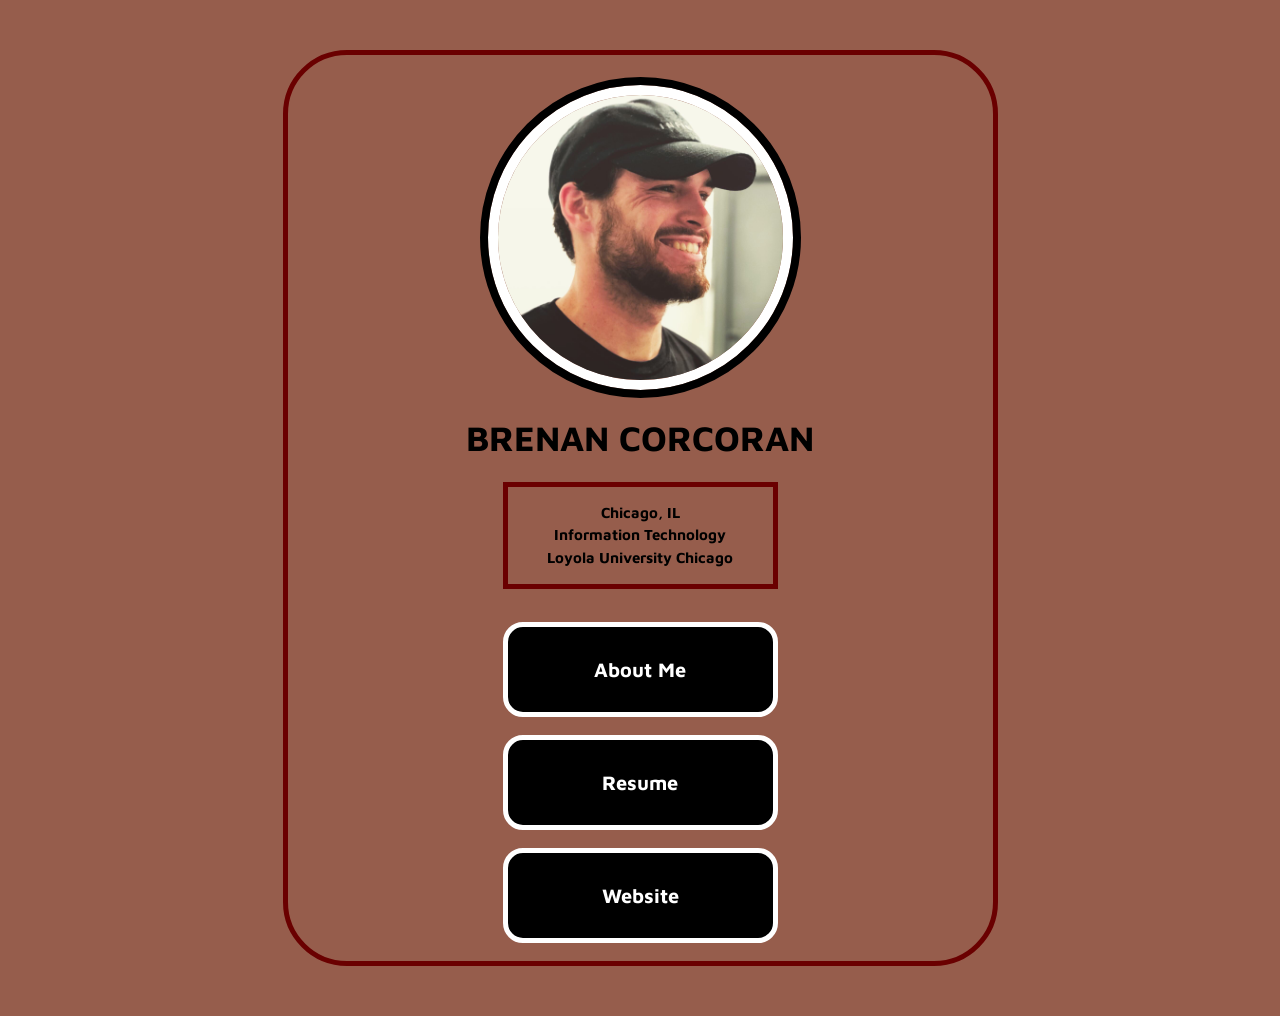
<file: index.html>
<!DOCTYPE html>
<html lang="en">
<head>
    <meta charset="UTF-8">
    <meta name="viewport" content="width=device-width, initial-scale=1.0">
    <title> Brenan Corcoran's Portfolio</title>
    <link rel="preconnect" href="https://fonts.googleapis.com">
    <link rel="preconnect" href="https://fonts.gstatic.com" crossorigin>
    <link href="https://fonts.googleapis.com/css2?family=Maven+Pro:wght@700&display=swap" rel="stylesheet">
    <link rel="stylesheet" href="./assets/css/style.css">
</head>
<body class="body">

    <main>

        <div class="frame">

            <div>

                <div class="picture">
                    <img src="./assets/img/portfolio-pic.JPG" alt="" class="picture-pic">
                </div>

                <h1 class="name">Brenan Corcoran</h1>

                <ul class="bio-desc">
                    <li>Chicago, IL</li>
                    <li>Information Technology</li>
                    <li>Loyola University Chicago</li>
                </ul>

            </div>

            <div>

                <a href="#" class="button">
                    <h3>About Me</h3>
                </a>

                <a href="resume.html" class="button">
                    <h3>Resume</h3>
                </a>

                <a href="#" class="button">
                    <h3>Website</h3>
                </a>

            </div>

        </div>

    </main>

</body>
</html>
</file>
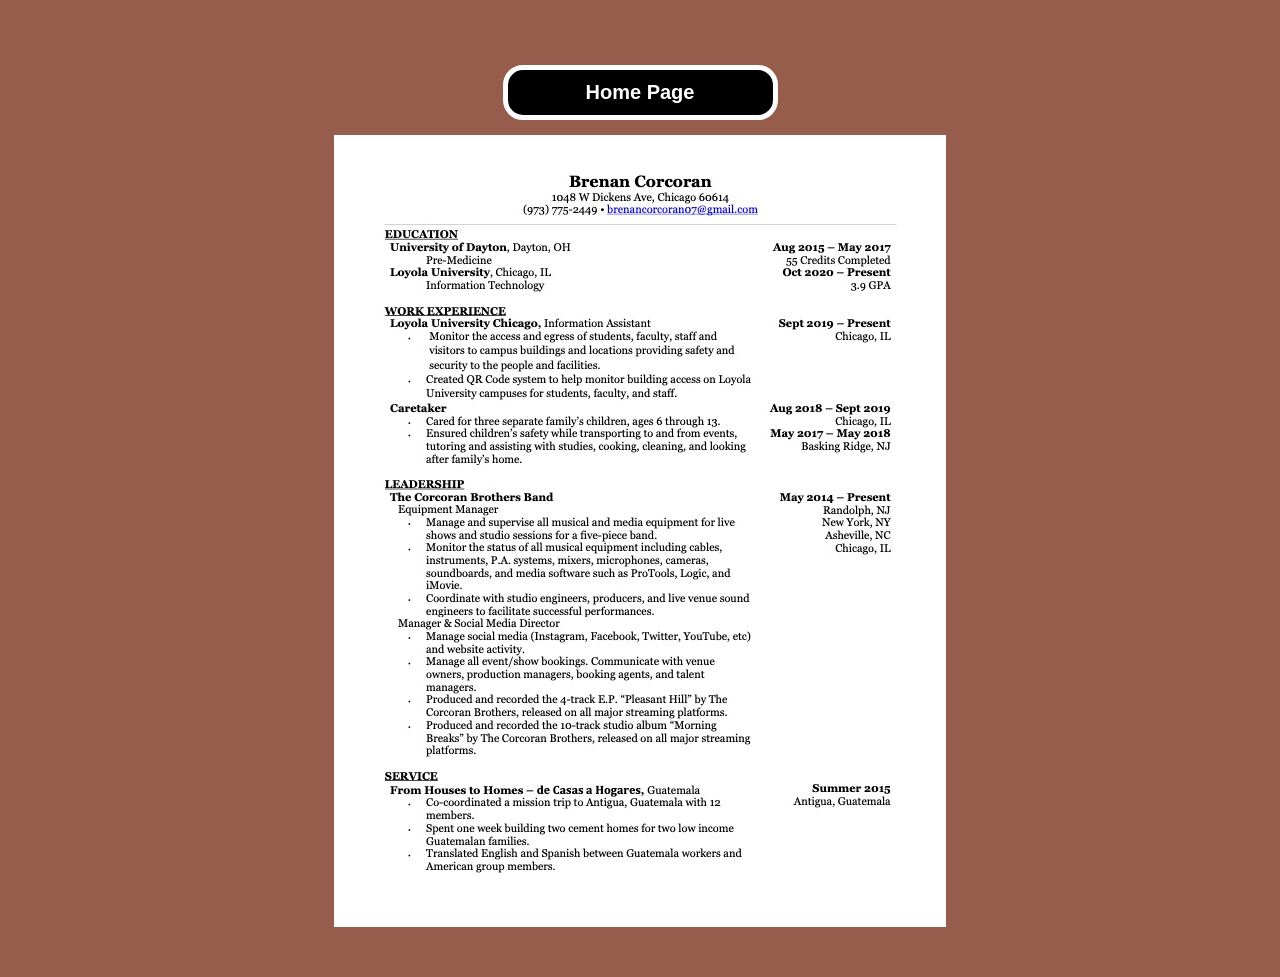
<file: resume.html>
<!DOCTYPE html>
<html lang="en">
<head>
    <meta charset="UTF-8">
    <meta name="viewport" content="width=device-width, initial-scale=1.0">
    <title>Brenan Corcoran's Resume</title>
    <link rel="stylesheet" href="./assets/css/style.css">
</head>
<body>
    <main>
        <a href="index.html" class="home-page-button">
            <h3>Home Page</h3>
        </a>
        <img src="./assets/img/resume.jpg" alt="" class= "resume">
    </main>
</body>
</html>
</file>
<file: assets/css/style.css>
:root {
  --bg-color: #965d4c;
  --frame-color: #6a0000;
  --base-color: #000;
}

/*
font-family: 'Maven Pro', sans-serif;
font-weight: 700;
*/

body {
  margin: 10px;
  background-color: var(--bg-color);
}

main {
  display: grid;
  grid-template-columns: 1fr;
  place-items: center;
}

/* Frame */
.frame {
  border: 5px;
  border-style: solid;
  border-color: #6a0000;
  max-height: 780px;
  width: 345px;
  border-radius: 4em;
  padding-top: 30px;
}

/* Picture */
.picture-pic {
  border-radius: 50%;
  width: 185px;
  height: 185px;
  border: 10px solid white;
  outline: 8px solid black;
}

.picture {
  text-align: center;
}

.name {
  color: #000;
  font-family: 'Maven Pro', sans-serif;
  font-weight: 700;
  font-size: 25px;
  text-align: center;
  text-transform: uppercase;
}

/* Biography */
.bio-desc {
  color: #000;
  font-family: 'Maven Pro', sans-serif;
  font-weight: 700;
  font-size: 15px;
  text-align: center;
  border: 5px;
  border-spacing: 10px;
  border-style: solid;
  border-color: #6a0000;
  width: 265px;
  margin-left: auto;
  margin-right: auto;
  line-height: 1.5;
  list-style-type: none;
  padding-left: 0;
  padding-top: 1em;
  padding-bottom: 1em;
}

/* Buttons */
h3 {
  color: #fff;
  font-family: 'Maven Pro', sans-serif;
  font-weight: 700;
  height: 85px;
  width: 265px;
  margin: auto;
  text-align: center;
  vertical-align: middle;
  line-height: 85px;
  background-color: #000;
  font-size: 20px;
  border: 5px solid white;
  border-radius: 1em;
}

.button {
  padding: 15px;
  text-decoration: none;
}

.home-page-button {
  padding: 15px;
  text-decoration: none;
}

.home-page-button h3{
  height: 45px;
  line-height: 45px;
}

/* Resume */

/* Tablet and up*/
@media (min-width: 768px) {
  body {
    margin: 50px;
  }

  .name {
    font-size: 35px;
  }

  h2 {
    font-size: 18px;
  }

  .picture-pic {
    width: 285px;
    height: 285px;
  }

  .frame {
    max-height: 945px;
    width: 705px;
  }
}

/* Desktop and up */
@media (min-width: 1440px) {
  .frame {
    display: grid;
    grid-template-columns: 1fr 1fr;
    height: 750px;
    width: 1225px;
    grid-auto-columns: 2;
    align-content: center;
  }

  h2 {
    font-size: 22px;
    height: 120px;
    width: 325px;
  }

  h3 {
    margin-block: 10px;
  }

  .picture-pic {
    width: 345px;
    height: 345px;
  }

  .frame > div {
    margin-top: auto;
    margin-bottom: auto;
  }

  .frame > div:nth-child(1) {
    border-right: 3px solid var(--base-color);
  }
}
</file>
